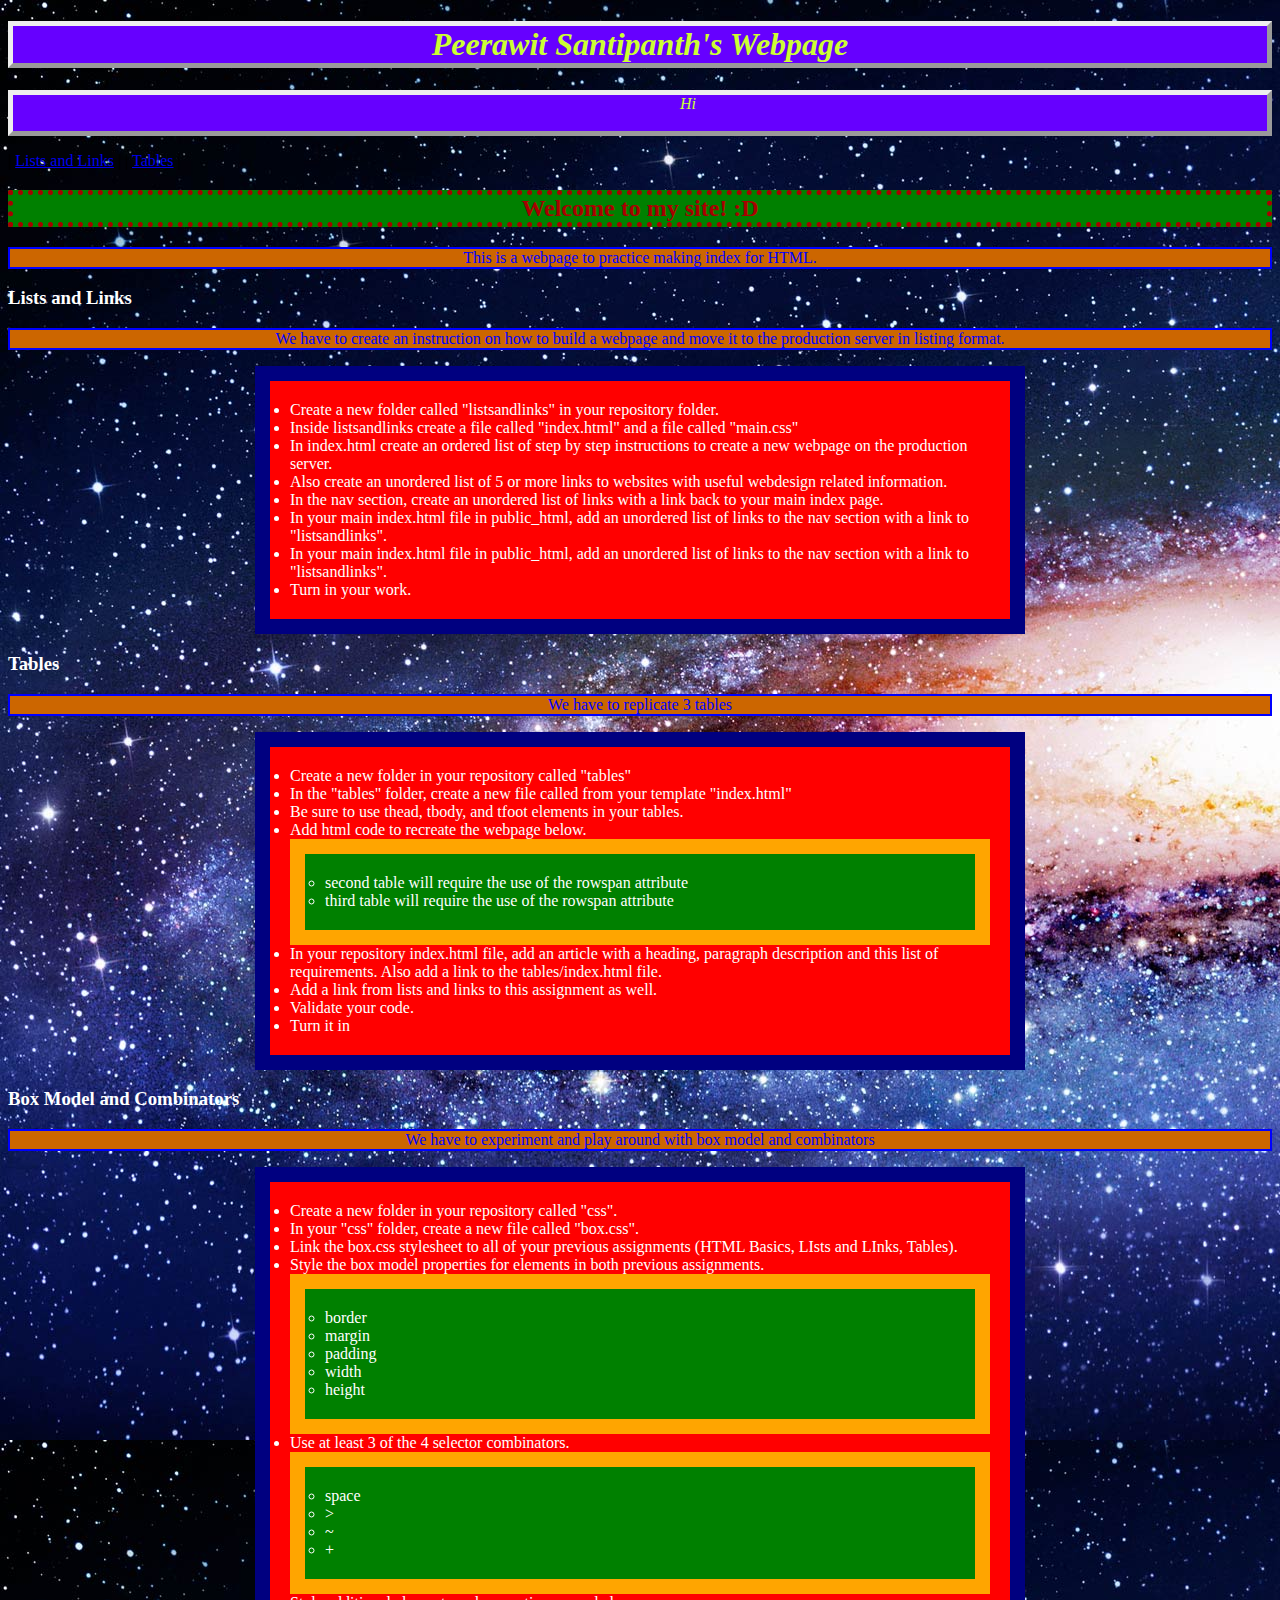
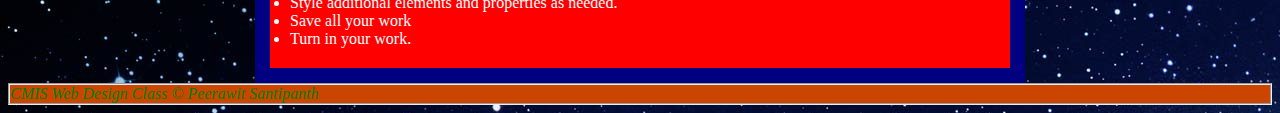
<file: index.html>
<!doctype html>
<html>
	<head>
		<title>
			Index Study
		</title>
		<meta charset="utf-8"/>
		<link rel="stylesheet" href="main.css" type="text/css">
		<link rel="stylesheet" href="css/box.css" type="text/css">
	</head>
	<body>
		<header>
		<h1>
			Peerawit Santipanth's Webpage

		</h1>
		<pre>
			Hi
		</pre>
		</header>
		<nav>
			| <a href="listsandlinks">Lists and Links</a> |
			| <a href="tables">Tables</a> |
		</nav>
		<main>
			<h2>
				Welcome to my site! :D
			</h2>
			<p>			
				This is a webpage to practice making index for HTML.
			</p>
			<article>
				<h3>
					Lists and Links
				</h3>
				<p>
					We have to create an instruction on how to build a webpage and move it to the production server in listing format.
				</p>
					<ul>
						<li>
							Create a new folder called "listsandlinks" in your repository folder.
						</li>
						<li>
							Inside listsandlinks create a file called "index.html" and a file called "main.css"
						</li>	
						<li>
							In index.html create an ordered list of step by step instructions to create a new webpage on the production server.	
						</li>
						<li>
							Also create an unordered list of 5 or more links to websites with useful webdesign related information.
						</li>
						<li>
							In the nav section, create an unordered list of links with a link back to your main index page.
						</li>
						<li>
							In your main index.html file in public_html, add an unordered list of links to the nav section with a link to "listsandlinks".
						</li>
						<li>
							In your main index.html file in public_html, add an unordered list of links to the nav section with a link to "listsandlinks".
						</li>
						<li>
							Turn in your work.
						</li>
					</ul>
			</article>
			<article>
				<h3>
					Tables
				</h3>
				<p>
					We have to replicate 3 tables
				</p>
					<ul>
						<li>
							Create a new folder in your repository called "tables"
						</li>
						<li>
							In the "tables" folder, create a new file called from your template "index.html"
						</li>
						<li>
							Be sure to use thead, tbody, and tfoot elements in your tables.
						</li>
						<li>
							Add html code to recreate the webpage below.
							<ul>
								<li>
									second table will require the use of the rowspan attribute
								</li>
								<li>
									third table will require the use of the rowspan attribute
								</li>
							</ul>
						</li>
						<li>
							In your repository index.html file, add an article with a heading, paragraph description and this list of requirements. Also add a link to the tables/index.html file. 
						</li>
						<li>
							Add a link from lists and links to this assignment as well.
						</li>
						<li>
							Validate your code.
						</li>
						<li>
							Turn it in
						</li>
					</ul>
			</article>
			<article>
				<h3>
					Box Model and Combinators
				</h3>
				<p>
					We have to experiment and play around with box model and combinators
				</p>
				<ul>
					<li>
						Create a new folder in your repository called "css".
					</li>
					<li>
						In your "css" folder, create a new file called "box.css".
					</li>
					<li>
						Link the box.css stylesheet to all of your previous assignments (HTML Basics, LIsts and LInks, Tables).
					</li>
					<li>
						Style the box model properties for elements in both previous assignments.
							<ul>
								<li>
									border
								</li>
								<li>
									margin
								</li>
								<li>
									padding
								</li>
								<li>
									width
								</li>
								<li>
									height
								</li>
							</ul>
					</li>
					<li>
						Use at least 3 of the 4 selector combinators.
							<ul>
								<li>
									space
								</li>
								<li>
								 	>
								</li>
								<li>
									~
								</li>
								<li>
									+
								</li>
							</ul>
					</li>
					<li>
						Style additional elements and properties as needed.
					</li>
					<li>
						Save all your work
					</li>
					<li>
						Turn in your work.
					</li>
				</ul>
			</article>
		</main>
		<footer>
			CMIS Web Design Class 
			&#169; Peerawit Santipanth 
		</footer>
	</body>
</html>
</file>
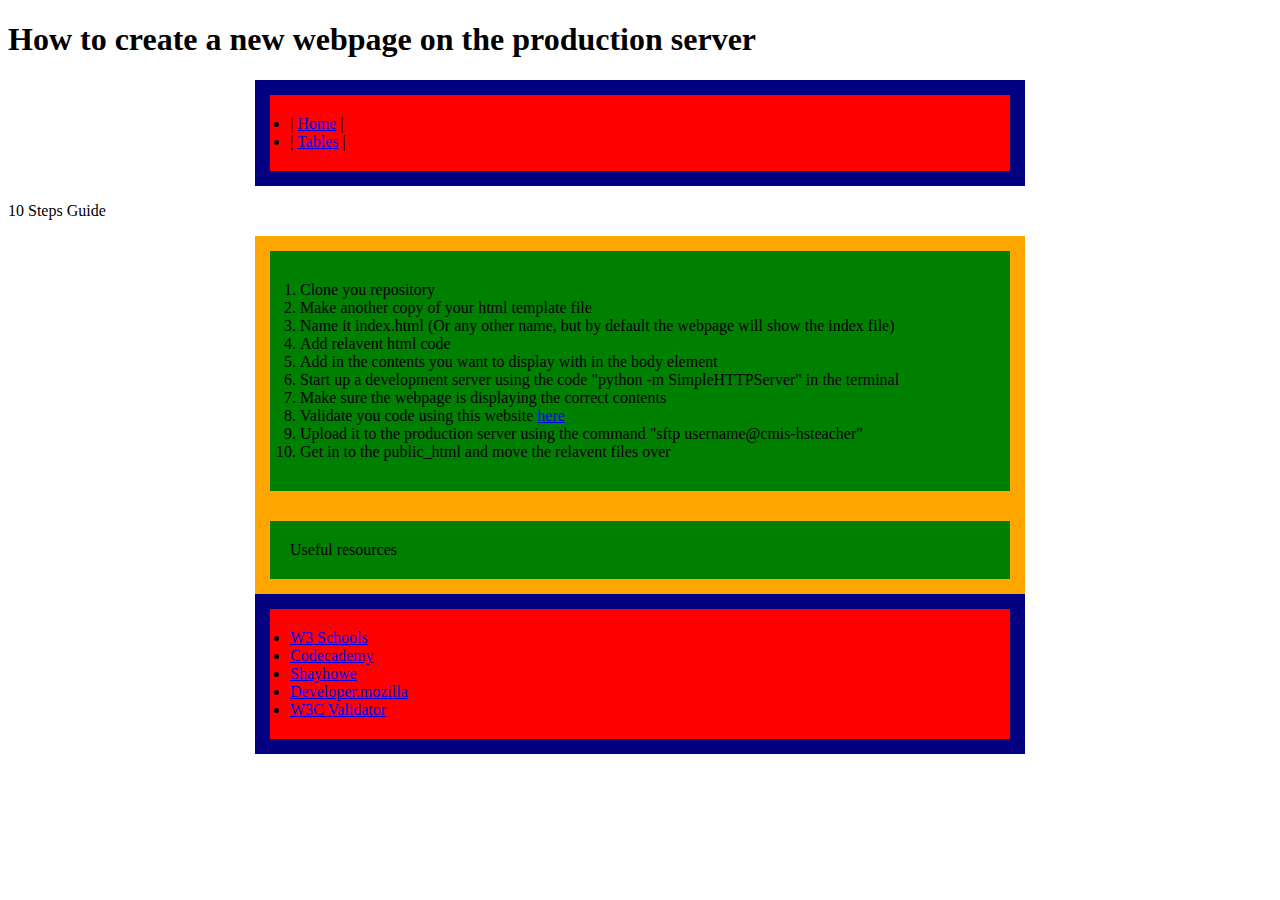
<file: listsandlinks/index.html>
<!doctype html>
<html>
	<head>
		<title>
			Lists and Links
		</title>
		<meta charset="utf-8"/>
		<link rel="stylesheet" href="../css/box.css" type="text/css">
	</head>
	<body>
		<header>
			<h1>	
				How to create a new webpage on the production server
			</h1>
		</header>
		<nav>
			<ul style="list-style-type:disc">
				<li>
					| <a href="..">Home</a> |
				</li>
				<li>
					| <a href="../tables">Tables</a> |
				</li>
			</ul>
		</nav>
		<main>
			<p>	
				10 Steps Guide		

			</p>
				<ol>						
					<li>
						Clone you repository
					</li>	
					<li>
						Make another copy of your html template file
					</li>
					<li>
						Name it index.html (Or any other name, but by 						default the webpage will show the index file)
					</li>					
					<li>
						Add relavent html code
					</li>
					<li>
						Add in the contents you want to display with in the 					body element		
					</li>
					<li>
						Start up a development server using the code "python -m SimpleHTTPServer" in the terminal
					</li>
					<li>
						Make sure the webpage is displaying the correct contents 
					</li>
					<li>
						Validate you code using this website <a href="https://validator.w3.org/">here</a>
					</li>
					<li>
						Upload it to the production server using the command "sftp username@cmis-hsteacher"
					</li>
					<li>
						Get in to the public_html and move the relavent files over	
					</li>
				</ol>
			<p>
				Useful resources		
			</p>
				<ul style="list-style-type:disc">
					<li> <a href="http://www.w3schools.com//">W3 Schools</a>
					<li> <a href="www.codecademy.com//">Codecademy</a>
					<li> <a href="http://learn.shayhowe.com/html-css//">Shayhowe</a>
					<li> <a href="https://developer.mozilla.org/en-US/Learn/HTML/Write_a_simple_page_in_HTML//">Developer.mozilla</a>
					<li> <a href="https://validator.w3.org///">W3C Validator</a>
				</ul>
		</main>	
	</body>
</html>
</file>
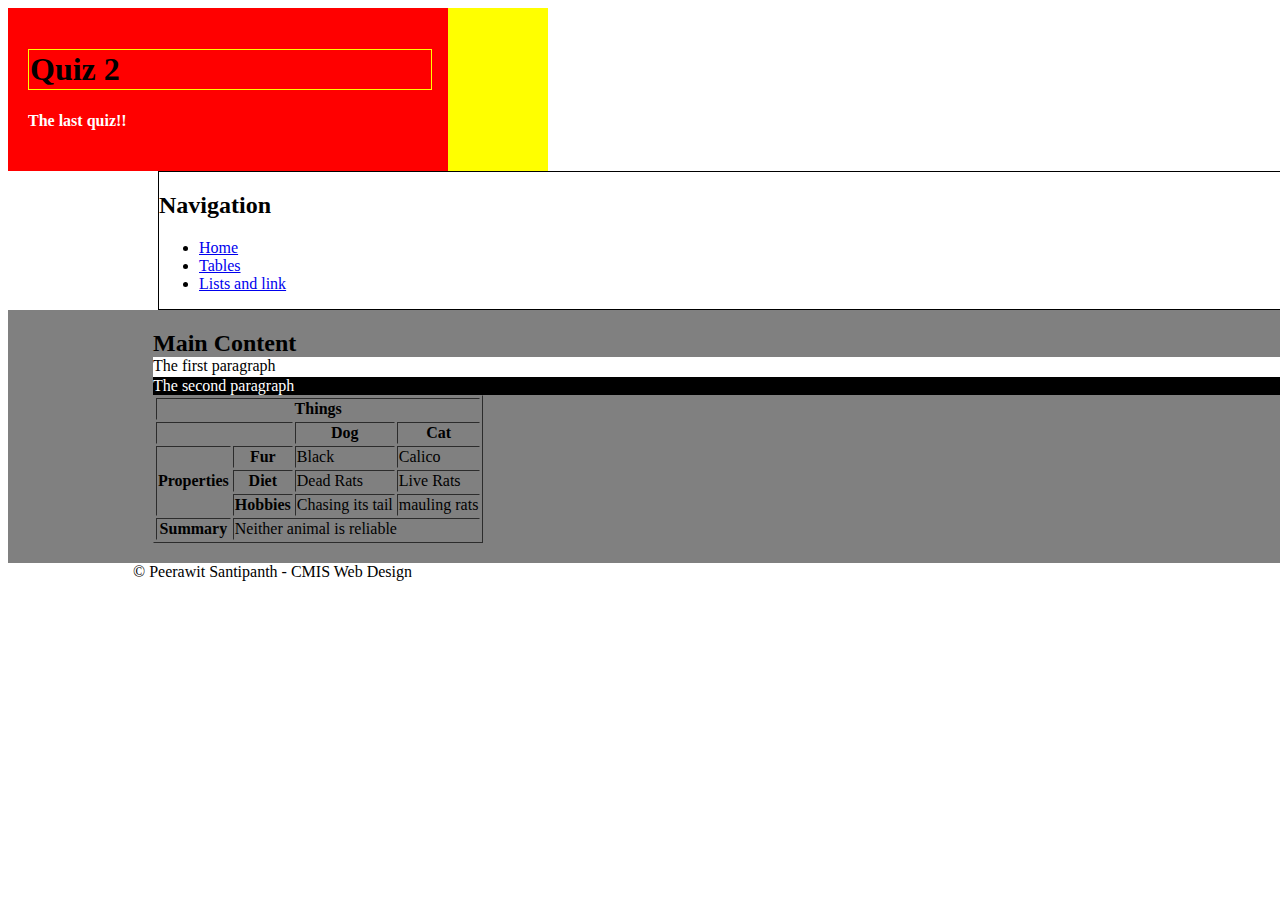
<file: quiz2/index.html>
<!doctype html>
<html>
	<head>
		<title>
			Quiz 2
		</title>
		<meta charset="utf-8"/>
		<link rel="stylesheet" href="../css/quiz2.css" type="text/css">
	</head>
	<body>
		<header>
			<h1>
				Quiz 2
			</h1>
			<h4>
				The last quiz!!
			</h4>
		</header>
		<nav>
			<h2>
				Navigation
			</h2>
			<ul>
				<li>
					<a href="..">Home</a>
				</li>
				<li>
					<a href="../tables">Tables</a>
				</li>
				<li>
					<a href="../listsandlinks">Lists and link</a>
				</li>
			</ul>
		</nav>
		<main>
			<h2>
				Main Content
			</h2>
			<p>
				The first paragraph
			</p>
			<p>
				The second paragraph
			</p>
			<table border="1">
 			 	<tr>
   					<th colspan="4">Things</th>
  				</tr>
  				<tr>
  			  		<th colspan="2"></th>
    				<th>Dog</th> 
    				<th>Cat</th>
  				</tr>
				<tr>
  			  		<th rowspan="3">Properties</th>
    				<th>Fur</th> 
    				<td>Black</td>
					<td>Calico</td>
  				</tr>
				<tr>
  			  		<th>Diet</th>
    				<td>Dead Rats</td> 
    				<td>Live Rats</td>
  				</tr>
				<tr>
  			  		<th>Hobbies</th>
    				<td>Chasing its tail</td> 
    				<td>mauling rats</td>
  				</tr>
				<tr>
					<th>Summary</th>
					<td colspan="3">Neither animal is reliable</td>
					
			</table>
		</main>
		<footer>
			<p>
				&#169; Peerawit Santipanth - CMIS Web Design
		</footer>
	</body>
</html>
</file>
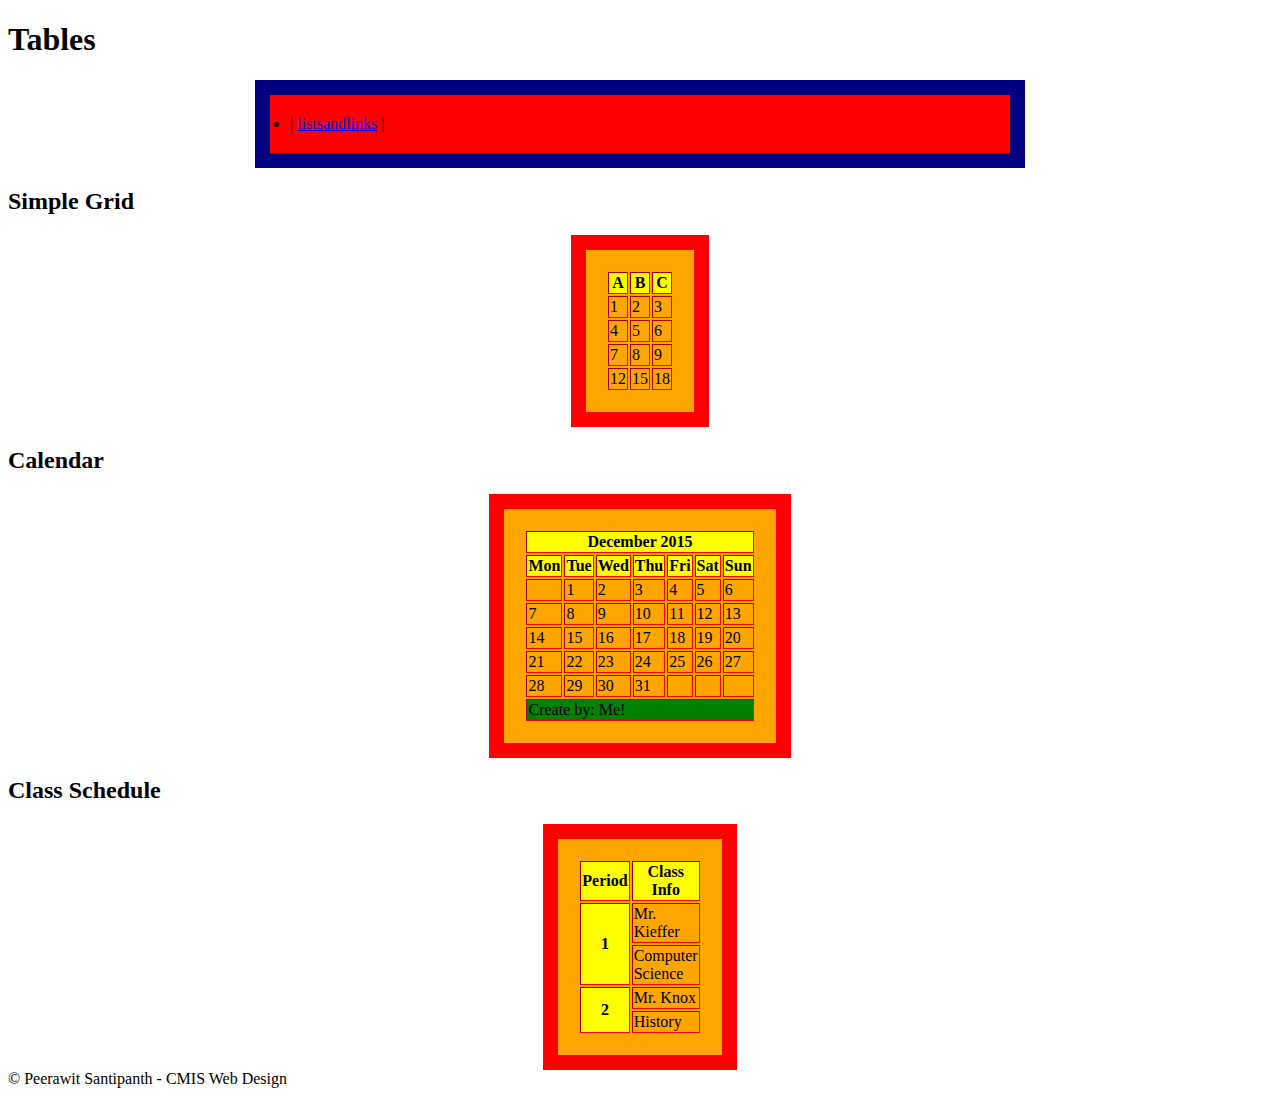
<file: tables/index.html>
<!doctype html>
<html>
	<head>
		<title>
			Tables
		</title>
		<meta charset="utf-8"/>
		<link rel="stylesheet" href="../css/box.css" type="text/css">
	</head>
	<body>
		<header>
			<h1>
				Tables
			</h1>
		</header>
		<nav>
			<ul style="list-style-type:disc">
				<li>
					| <a href="../listsandlinks">listsandlinks</a> |
				</li>
			</ul>
		</nav>
		<main>
			<h2>
				Simple Grid
			</h2>
			<table border="1">
 			 	<tr>
   					<th>A</th>
   					<th>B</th> 
   					<th>C</th>
  				</tr>
  				<tr>
  			  		<td>1</td>
    					<td>2</td> 
    					<td>3</td>
  				</tr>
				<tr>
  			  		<td>4</td>
    					<td>5</td> 
    					<td>6</td>
  				</tr>
				<tr>
  			  		<td>7</td>
    					<td>8</td> 
    					<td>9</td>
  				</tr>
				<tr>
  			  		<td>12</td>
    					<td>15</td> 
    					<td>18</td>
  				</tr>
		</table>
		<h2>
		Calendar
		</h2>
		<table border="1">
			<thead>
				<tr>
					<th colspan="7">December 2015</th>
				</tr>
			</thead>
			<tbody>
				<tr>
					<th>Mon</th>
					<th>Tue</th>
					<th>Wed</th>
					<th>Thu</th>
					<th>Fri</th>
					<th>Sat</th>
					<th>Sun</th>
				</tr>
				<tr>
					<td></td>
					<td>1</td>
					<td>2</td>
					<td>3</td>
					<td>4</td>
					<td>5</td>
					<td>6</td>
				</tr>
				<tr>
					<td>7</td>
					<td>8</td>
					<td>9</td>
					<td>10</td>
					<td>11</td>
					<td>12</td>
					<td>13</td>
				</tr>
				<tr>
					<td>14</td>
					<td>15</td>
					<td>16</td>
					<td>17</td>
					<td>18</td>
					<td>19</td>
					<td>20</td>
				</tr>
				<tr>
					<td>21</td>
					<td>22</td>
					<td>23</td>
					<td>24</td>
					<td>25</td>
					<td>26</td>
					<td>27</td>
				</tr>
				<tr>
					<td>28</td>
					<td>29</td>
					<td>30</td>
					<td>31</td>
					<td></td>
					<td></td>
					<td></td>
				</tr>
			</tbody>
			<tfoot>
				<tr>
					<td colspan="7">Create by: Me!</td>
				</tr>
			</tfoot>
		</table>
		<h2>
		Class Schedule
		</h2>
		<table border="1">
			<thead>
				<tr>
					<th>Period</th>
					<th>Class Info</th>
				</tr>
			</thead>
			<tbody>
				<tr>
					<th rowspan="2">1</th>
					<td>Mr. Kieffer</td>
				</tr>
				<tr>
					<td>Computer Science</td>
				</tr>
				<tr>
					<th rowspan="2">2</th>
					<td>Mr. Knox</td>
				</tr>
				<tr>
					<td>History</td>
				</tr>
			</tbody>
		</table>			
	</main>
		<footer>
			&#169; Peerawit Santipanth - CMIS Web Design
		</footer>
	</body>
</html>
</file>
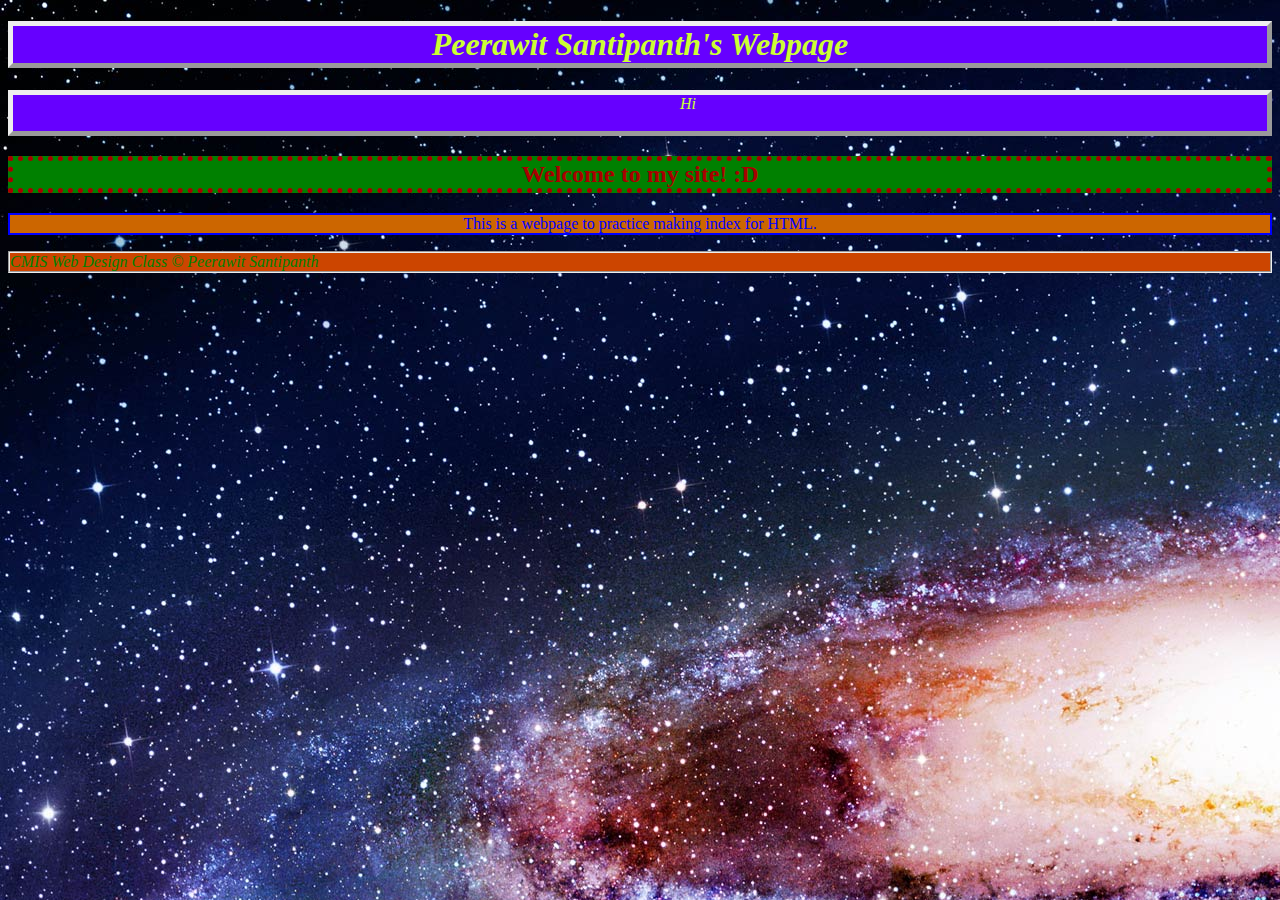
<file: Indexstudy.html>
<!doctype html>
<html>
	<head>
		<title>
			Index Study
		</title>
		<meta charset="utf-8"/>
		<link rel="stylesheet" href="main.css" type="text/css">
	
	</head>
	<body>
		<header>
		<h1>
			Peerawit Santipanth's Webpage

		</h1>
		<pre>
			Hi
		</pre>
		</header>
		<nav>
		</nav>
		<main>
			<h2>
				Welcome to my site! :D
			</h2>
	
		<p>			
				This is a webpage to practice making index for HTML.
			</p>
		</main>
		<footer>
			CMIS Web Design Class 
			&#169 Peerawit Santipanth 
		</footer>
	</body>
</html>
</file>
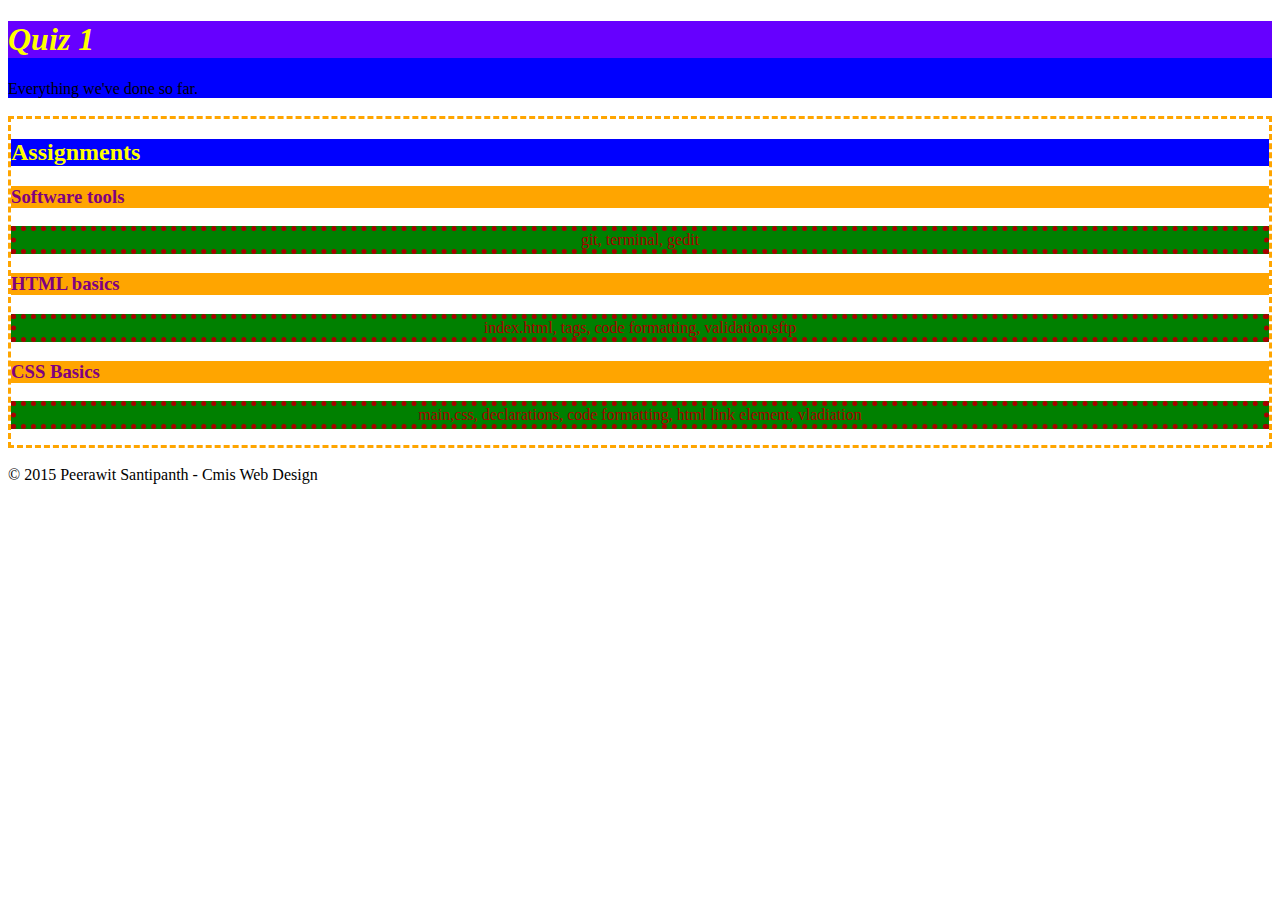
<file: praticequiz.html>
<!doctype html>
<html>
	<head>
		<title>
			Title Text
		</title>
		<meta charset="utf-8"/>
		<link rel="stylesheet" href="cssquiz.css" type="text/css">
	</head>
	<body>
		<header>
			<h1>
				Quiz 1
			</h1>
				Everything we've done so far.
		</header>
			<br>
		<main>
			<h2>
				Assignments
			</h2>
			<h3>
				Software tools
			</h3>
			<p>
				git, terminal, gedit
			</p>
			<h3>
				HTML basics
			</h3>
			<p>
				index.html, tags, code formatting, validation,sftp
			</p>
			<h3>
				CSS Basics
			</h3>
			<p>
				main,css, declarations, code formatting, html link element, vladiation
			</p>
		</main>
		<br>
		<footer>
			&#169 2015 Peerawit Santipanth - Cmis Web Design
			<br>
		</footer>
	</body>
</html>
</file>
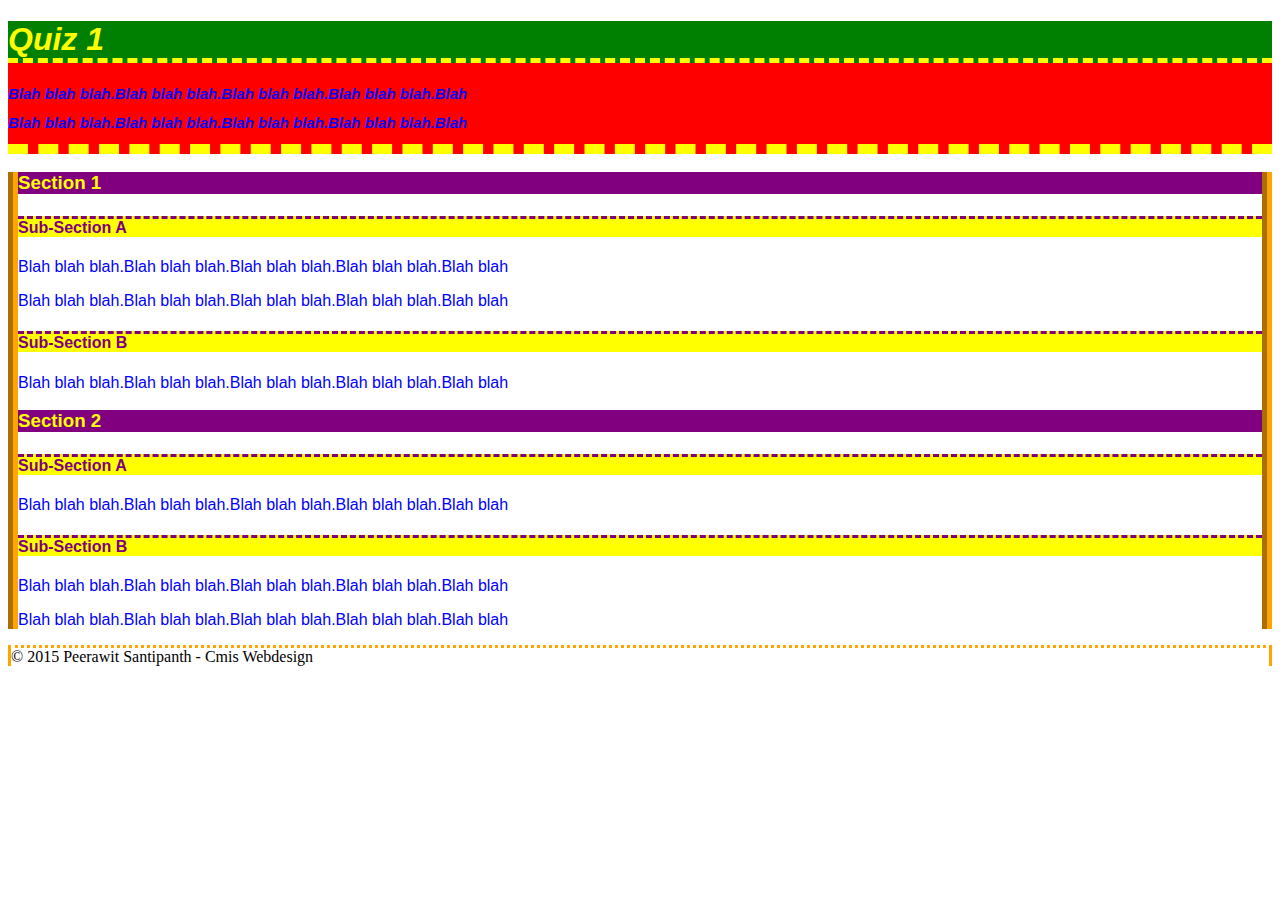
<file: quiz1.html>
<!doctype html>
<html>
	<head>
		<title>
			Quiz 1
		</title>
		<meta charset="utf-8"/>
		<link rel="stylesheet" href="quiz1.css" type="text/css">
	</head>
	<body>
		<header>
			<h1>
				Quiz 1
			</h1>
			<h2>
				Blah blah blah.Blah blah blah.Blah blah blah.Blah blah blah.Blah 
			</h2>
			<h2>
				Blah blah blah.Blah blah blah.Blah blah blah.Blah blah blah.Blah  
			</h2>
		</header>
		<nav>
		</nav>
		<main>
			<h3>
				Section 1
			</h3>
			
			<h4>
				Sub-Section A
			</h4>
				<p>
					Blah blah blah.Blah blah blah.Blah blah blah.Blah blah blah.Blah blah 
				</p>
				<p>
					Blah blah blah.Blah blah blah.Blah blah blah.Blah blah blah.Blah blah 
				</p>
			<h4>
				Sub-Section B
			</h4>
				<p>
					Blah blah blah.Blah blah blah.Blah blah blah.Blah blah blah.Blah blah 
				</p>
			<h3>
				Section 2
			</h3>
			<h4>
				Sub-Section A
			</h4>
				<p>
					Blah blah blah.Blah blah blah.Blah blah blah.Blah blah blah.Blah blah 
				</p>
			<h4>
				Sub-Section B
			</h4>
				<p>
					Blah blah blah.Blah blah blah.Blah blah blah.Blah blah blah.Blah blah 
				</p>
				<p>
					Blah blah blah.Blah blah blah.Blah blah blah.Blah blah blah.Blah blah 
				</p>
		</main>
		<footer>
			&#169 2015 Peerawit Santipanth - Cmis Webdesign
		</footer>
	</body>
</html>
</file>
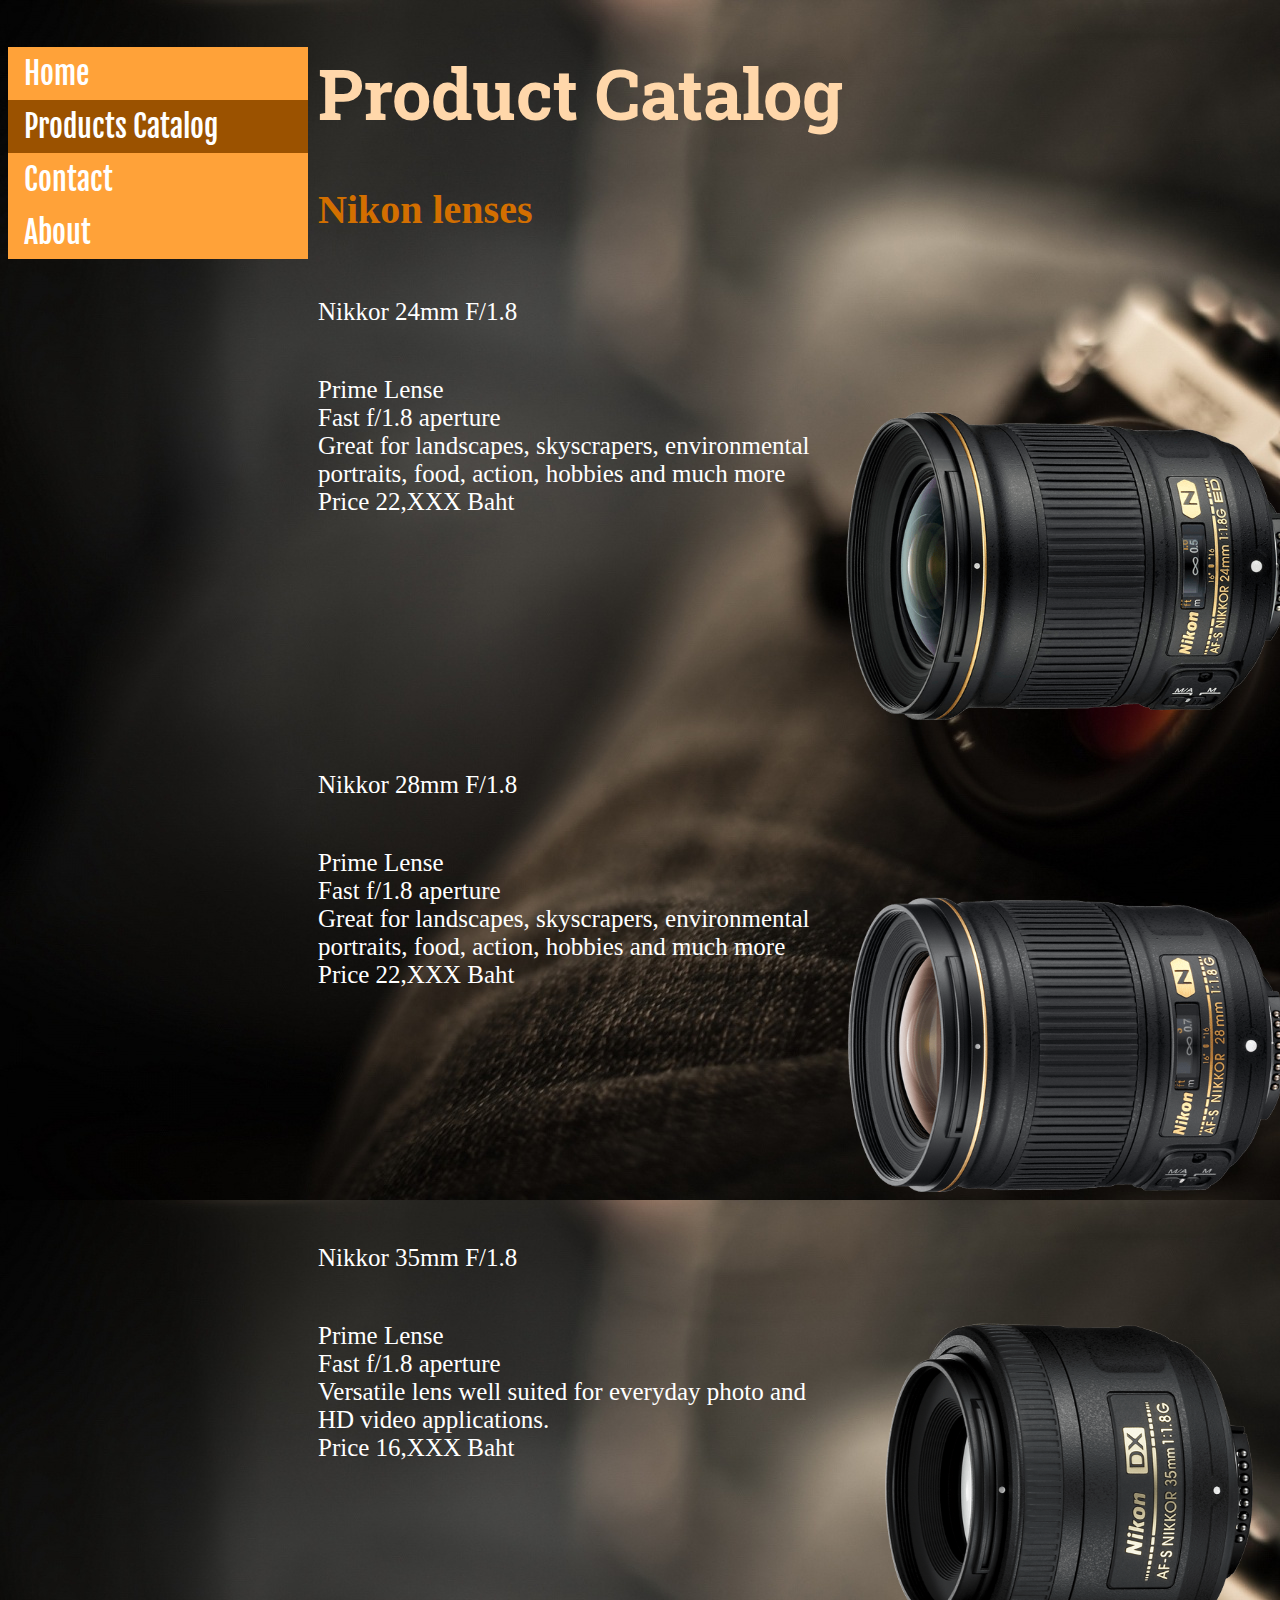
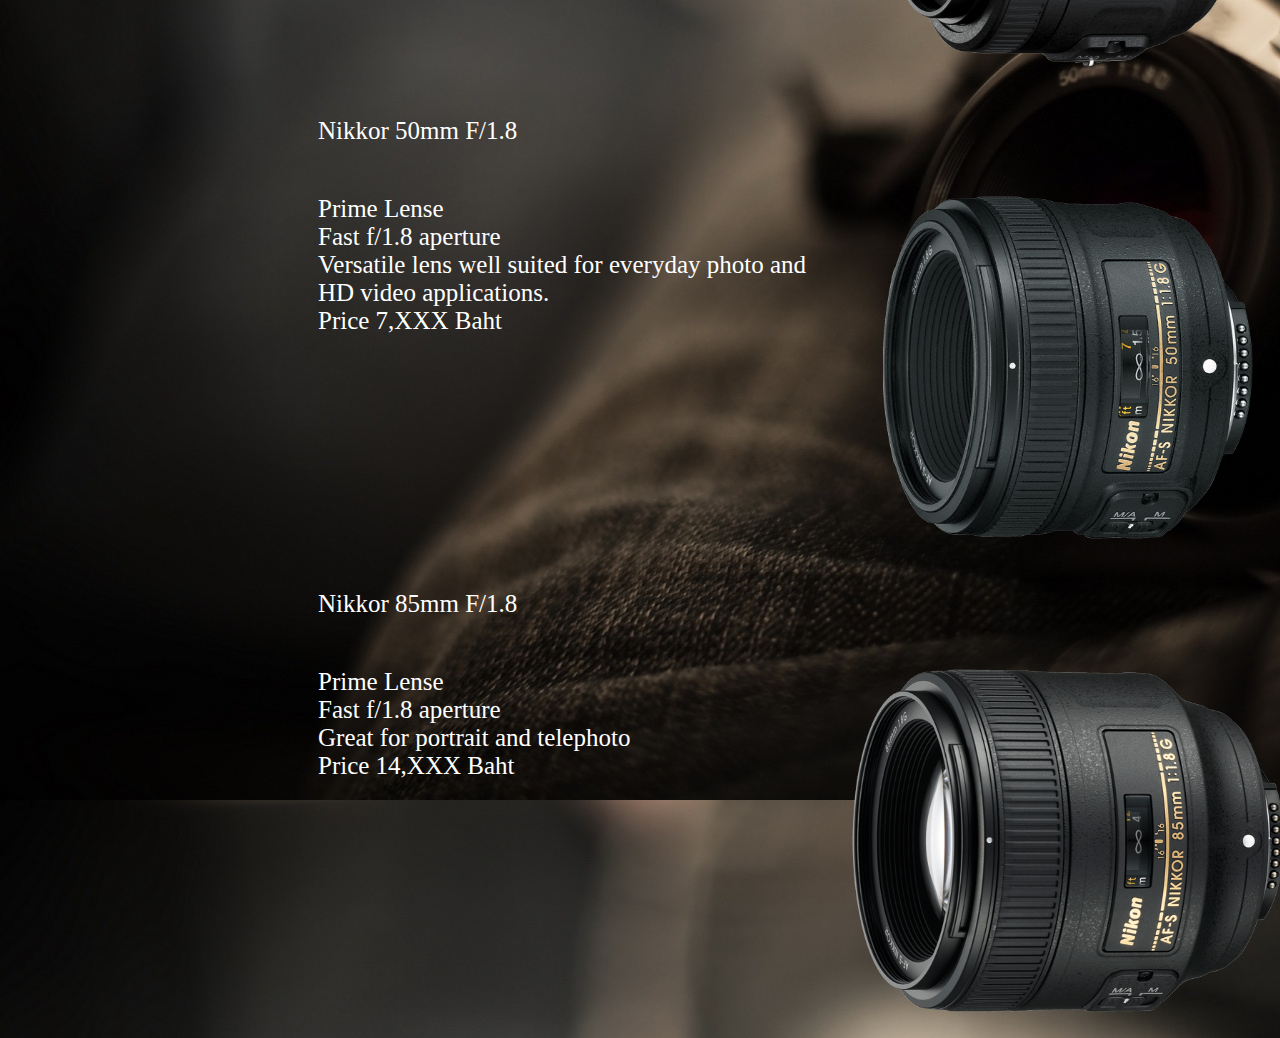
<file: final/catalog.html>
<!doctype html>
<html>
	<head>
		<title>
			Catalog
		</title>
		<meta charset="utf-8"/>
		<link rel="stylesheet" href="final.css" type="text/css">
	</head>
	<body>
		<header>
			<ul>
  				<li><a href="index.html">Home</a></li>
 				<li><a class="active" href="catalog.html">Products Catalog</a></li>
 				<li><a href="#contact">Contact</a></li>
 				<li><a href="#about">About</a></li>
			</ul>
		<h1>
			Product Catalog
		</h1>
		<h3>
			Nikon lenses 
		</h3>
		</header>
		<main>
			<article>
				<section>
				<p>
					Nikkor 24mm F/1.8
				</p>
				<p>
					Prime Lense
					<br>
					Fast f/1.8 aperture
					<br>
					Great for landscapes, skyscrapers, environmental portraits, food, action, hobbies and much more
					<br>
					Price 22,XXX Baht
				</p>
				<img src="images/24mm.png" alt="24 mm Nikkor lens" Icon" width="500" height="395">
			</section>
			<section>
				<p>
					Nikkor 28mm F/1.8
				</p>
				<p>
					Prime Lense
					<br>
					Fast f/1.8 aperture
					<br>
					Great for landscapes, skyscrapers, environmental portraits, food, action, hobbies and much more
					<br>
					Price 22,XXX Baht
				</p>
				<img src="images/28mm.png" alt="28 mm Nikkor lens" Icon" width="500" height="395">
			</section>	
			<section>
				<p>
					Nikkor 35mm F/1.8
				</p>
				<p>
					Prime Lense
					<br>
					Fast f/1.8 aperture
					<br>
					Versatile lens well suited for everyday photo and HD video applications.
					<br>
					Price 16,XXX Baht
				</p>
				<img src="images/35mm.png" alt="35 mm Nikkor lens" Icon" width="500" height="395">
			</section>
			<section>
				<p>
					Nikkor 50mm F/1.8
				</p>
				<p>
					Prime Lense
					<br>
					Fast f/1.8 aperture
					<br>
					Versatile lens well suited for everyday photo and HD video applications.
					<br>
					Price 7,XXX Baht
				</p>
				<img src="images/50mm.png" alt="50 mm Nikkor lens" Icon" width="500" height="395">
			</section>
			<section>
				<p>
					Nikkor 85mm F/1.8
				</p>
				<p>
					Prime Lense
					<br>
					Fast f/1.8 aperture
					<br>
					Great for portrait and telephoto
					<br>
					Price 14,XXX Baht
				</p>
				<img src="images/85mm.png" alt="85 mm Nikkor lens" Icon" width="500" height="395">
			</section>
		</article>
		</main>
		<footer>
		</footer>
	</body>
</html>
</file>
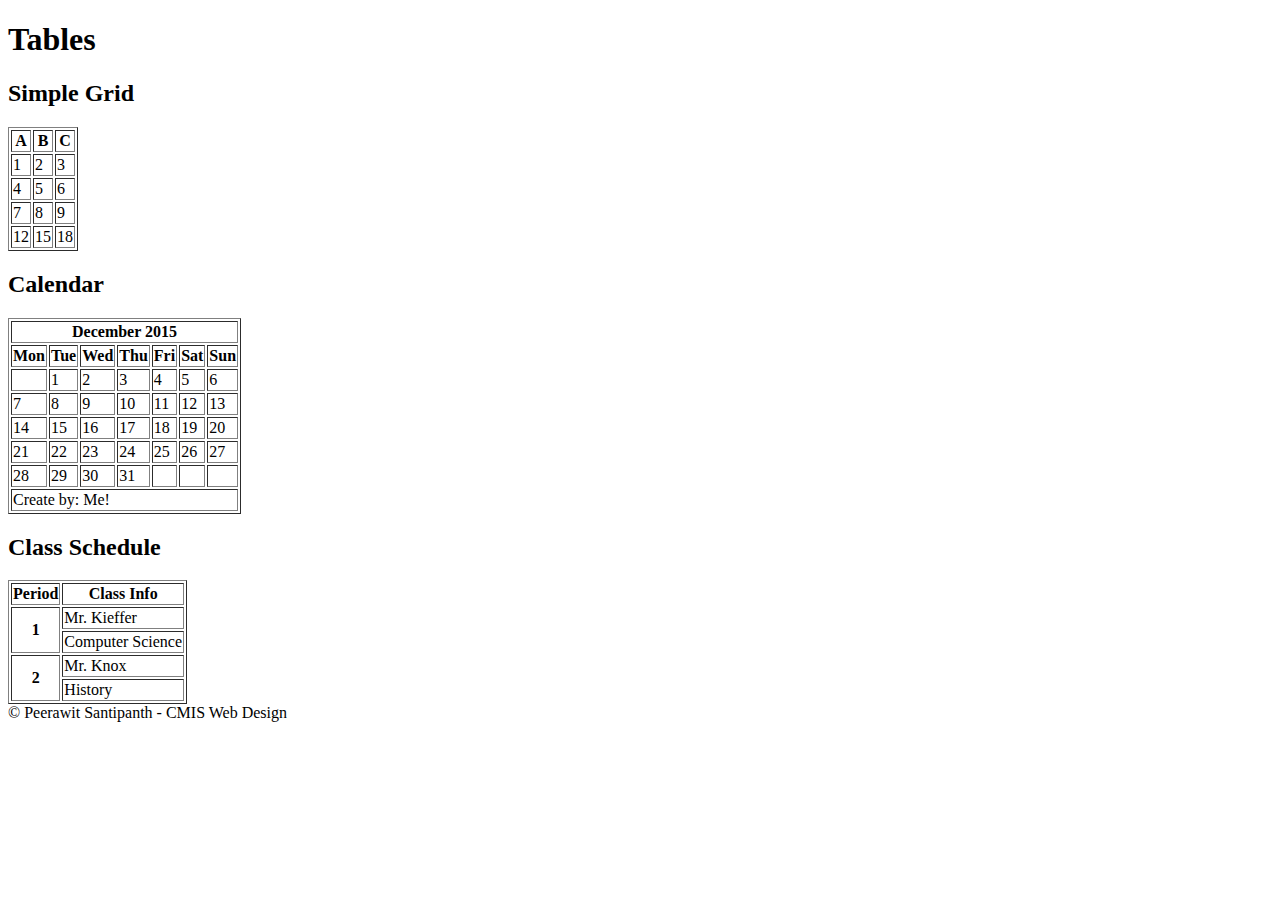
<file: tables/tables.html>
<!doctype html>
<html>
	<head>
		<title>
			Tables
		</title>
		<meta charset="utf-8"/>
	</head>
	<body>
		<header>
			<h1>
				Tables
			</h1>
		</header>
		<nav>
		</nav>
		<main>
			<h2>
				Simple Grid
			</h2>
			<table border="1">
 			 	<tr>
   					<th>A</th>
   					<th>B</th> 
   					<th>C</th>
  				</tr>
  				<tr>
  			  		<td>1</td>
    				<td>2</td> 
    				<td>3</td>
  				</tr>
				<tr>
  			  		<td>4</td>
    				<td>5</td> 
    				<td>6</td>
  				</tr>
				<tr>
  			  		<td>7</td>
    				<td>8</td> 
    				<td>9</td>
  				</tr>
				<tr>
  			  		<td>12</td>
    				<td>15</td> 
    				<td>18</td>
  				</tr>
		</table>
		<h2>
		Calendar
		</h2>
		<table border="1">
			<thead>
				<tr>
					<th colspan="7">December 2015</th>
				</tr>
			</thead>
			<tbody>
				<tr>
					<th>Mon</th>
					<th>Tue</th>
					<th>Wed</th>
					<th>Thu</th>
					<th>Fri</th>
					<th>Sat</th>
					<th>Sun</th>
				</tr>
				<tr>
					<td></td>
					<td>1</td>
					<td>2</td>
					<td>3</td>
					<td>4</td>
					<td>5</td>
					<td>6</td>
				</tr>
				<tr>
					<td>7</td>
					<td>8</td>
					<td>9</td>
					<td>10</td>
					<td>11</td>
					<td>12</td>
					<td>13</td>
				</tr>
				<tr>
					<td>14</td>
					<td>15</td>
					<td>16</td>
					<td>17</td>
					<td>18</td>
					<td>19</td>
					<td>20</td>
				</tr>
				<tr>
					<td>21</td>
					<td>22</td>
					<td>23</td>
					<td>24</td>
					<td>25</td>
					<td>26</td>
					<td>27</td>
				</tr>
				<tr>
					<td>28</td>
					<td>29</td>
					<td>30</td>
					<td>31</td>
					<td></td>
					<td></td>
					<td></td>
				</tr>
				<tr>
					<td colspan="7">Create by: Me!</td>
				</tr>
			</tbody>
		</table>
		<h2>
		Class Schedule
		</h2>
		<table>
			<table border="1">
				<thead>
					<tr>
						<th>Period</th>
						<th>Class Info</th>
					</tr>
				</thead>
				<tbody>
					<tr>
						<th rowspan="2">1</th>
						<td>Mr. Kieffer</td>
					</tr>
					<tr>
						<td>Computer Science</td>
					</tr>
					<tr>
						<th rowspan="2">2</th>
						<td>Mr. Knox</td>
					</tr>
					<tr>
						<td>History</td>
					</tr>
		</table>			
	</main>
		<footer>
			&#169; Peerawit Santipanth - CMIS Web Design
		</footer>
	</body>
</html>
</file>
<file: main.css>
body {	
	background-image: url("Galaxy.jpg");
}
h1 {
	color: #CCFF33;
	text-align: center;
	background-color: #6600FF;
	font-family: "UnPilgi";
	font-style: oblique;
	border-style: outset;
	border-width: 5px;
}

pre {
	color: #CCFF33;
	text-align: center;
	background-color: #6600FF;
	font-family: "UnPilgi";
	font-style: oblique;
	border-style: outset;
	border-width: 5px;
}

h2 {
	color: #A80000;
	text-align: center;
	background-color: green;
	font-family: "Comic Sans MS";
	font-style: normal;
	border-style: dotted;
	border-width: 5px;
}
p {
	color: blue;
	text-align: center;
	background-color: #CC6600;
	font-family: "Comic Sans MS";
	font-style: normal;
	border-style: solid;
	border-width: 2px;
}
footer {
	color: green;
	text-align: left;
	background-color: #CC4500;
	font-family: "Impact";
	font-style: italic;
	border-style: groove;
	border-width: 2px;
}
h3 {
	color: white;
}
p1 {
	color: white;
}
ul {
	color: white;
}
/* 
*Create a new file called "main.css"
*Add a link element to the head of your index.html file
*<link rel="stylesheet" href="main.css" type="text/css">
*Edit the main.css file
*add a declaration for each element in the body of your index.html file.
*add properties to style the background color of each element.
*add properties to style the border of each element.
*add properties to style the font of each element.
*View your index.html in the development server.
*Validate your index.html file.
*Validate your main.css file.
*Copy this list of requirements and paste it into your "main.css" file as a css comment. Put an asterisk in front of each one that you did.
*Upload to the production server with sftp.
*View your index.html in the production server. 
*/
</file>
<file: css/box.css>
ul {
    background-color: red;
    width: 700px;
    padding: 20px;
    border: 15px solid navy;
    margin: auto;
}

li > ul {
	background-color: green;
	border: 15px solid orange;
	margin: auto;
	width: 630px;
 	padding: 20px;
}
table {
	background-color: orange; 
	width: 100px;
    padding: 20px;
    border: 15px solid red;
    margin: auto;
}
tfoot {
	background-color: green;
}
th {
	background-color: yellow;
}
ol ~ p {
	background-color: green;
	border: 15px solid orange;
	margin: auto;
	width: 700px;
 	padding: 20px;
}
p + ol {
	background-color: green;
	border: 15px solid orange;
	margin: auto;
	width: 680px;
 	padding: 30px;
}
</file>
<file: css/quiz2.css>
header {
    background-color: red;
	border-right: 100px solid yellow;
	color: white;
    padding: 20px;
    margin: left;
	width: 400px;
	
}
h1 {
    background-color: red;
	color: black;
	border: solid;
	border-color: yellow;
	border-width: 1px;
    width: 400px;
    padding: 1px;
    margin: left;	
}
nav {
	background-color: white;
    width: 1300px;
    padding: 0px;
    border: 1px solid black;
   	position: relative;
	left: 150px;
}
main {
	background-color: grey;
    padding: 20px;
    margin: auto;
	width: 1400px;
}
main > h2, p {
    margin: auto;
	position: relative;
	left: 125px;
}
main > table {
	position: relative;
	left: 125px;
}
h2 + p {
	background-color: white;
	height: 20px;
}
p + p {
	background-color: black;
	color: white;
}
</file>
<file: cssquiz.css>
h1 {
	color: yellow;
	background-color: #6600FF;
	font-family: "UnPilgi";
	font-style: oblique;
}
p {
	color: #A80000;
	text-align: center;
	background-color: green;
	font-family: "Comic Sans MS";
	font-style: normal;
	border-style: dotted;
	border-width: 5px;
}
main {
	border: dashed;
	border-color: orange;
}
h2 {
	color: yellow;
	text-align: left;
	background-color: blue;
	font-family: "UnPilgi";
}
h3 {
	color: purple;
	text-align: left;
	background-color: orange;
	font-family: "UnPilgi";
}
header {
	background-color: blue;
}
</file>
<file: quiz1.css>
h1 {
	color: yellow;
	text-align: left;
	background-color: green;
	font-style: oblique;
	font-family: "Arial";
	font-weight: bold;
	border-bottom-style: dashed;
	border-width: 5px;
}
h2 {
	color: blue;
	text-align: left;
	font-family: "Arial";
	font-style: oblique;
	font-size: 15px;
}
header {
	background-color: red;
	border-bottom-style: dashed;
	border-width: 10px;
	border-color: yellow;
}
main {
	border-left-style: groove;
	border-right-style: groove;
	border-width: 10px;
	border-color: orange;
}
h3 {
	color: yellow;
	text-align: left;
	background-color: purple;
	font-family: "Arial";
	font-style: normal;
	
}
h4 {
	color: purple;
	text-align: left;
	background-color: yellow;
	font-family: "Arial";
	border-top-style: dashed;
}
p {
	color: blue;
	text-align: left;
	font-family: "Arial";
	font-style: normal;
}
footer {
	border-style: dotted solid;
	border-bottom-style: none;
	border-top-color: black
	border-left-color: red:
	border-width: 10px;
	border-color: orange;	
}
</file>
<file: final/final.css>
@import url(https://fonts.googleapis.com/css?family=Fjalla+One);
@import url(https://fonts.googleapis.com/css?family=Roboto+Slab);

body {
	background-image: url("images/nikon.jpg");
	background-repeat: repeat;
	width: 1400px;
}
header {
	width: 100%;
}
ul {
	list-style-type: none;
	font-size: 30px;
    margin: 0;
    padding: 0;
    width: 300px;
    background-color: #ffa239;
	float: left;
}
li a {
    display: block;
	font-family:"Fjalla One";
    color: white;
    padding: 8px 0 8px 16px;
    text-decoration: none;
}
li a:hover {
    background-color: #ffb663;
    color: white;
}
.active {
    background-color: #9b5200;
    color: white;
}
h1 {
	font-size: 70px;
	font-family: "Roboto Slab";
	color: #ffd7aa;
	margin-left: 310px;
}
h2 {
	font-size: 50px;
	color: white;
	clear: both;
	margin-top: 500px;
	margin-left: 20px;
}
h3 {
	font-size: 40px;
	margin-left: 310px;
	color: #d36f00;
}
h4 {
	color: white;
	font-size: 30px;
	width: 400px;
	clear: left;
}
footer {
	color: white;
	text-align: right;
}
p {
	color: white;
	font-size: 25px;
	width: 500px;
	float: left;
	clear: left;
}
article {
	width: 1000px;
	margin-left: 310px;
}
img {
	float: right;
	clear: right
}
section {
	clear: both;
}
</file>
